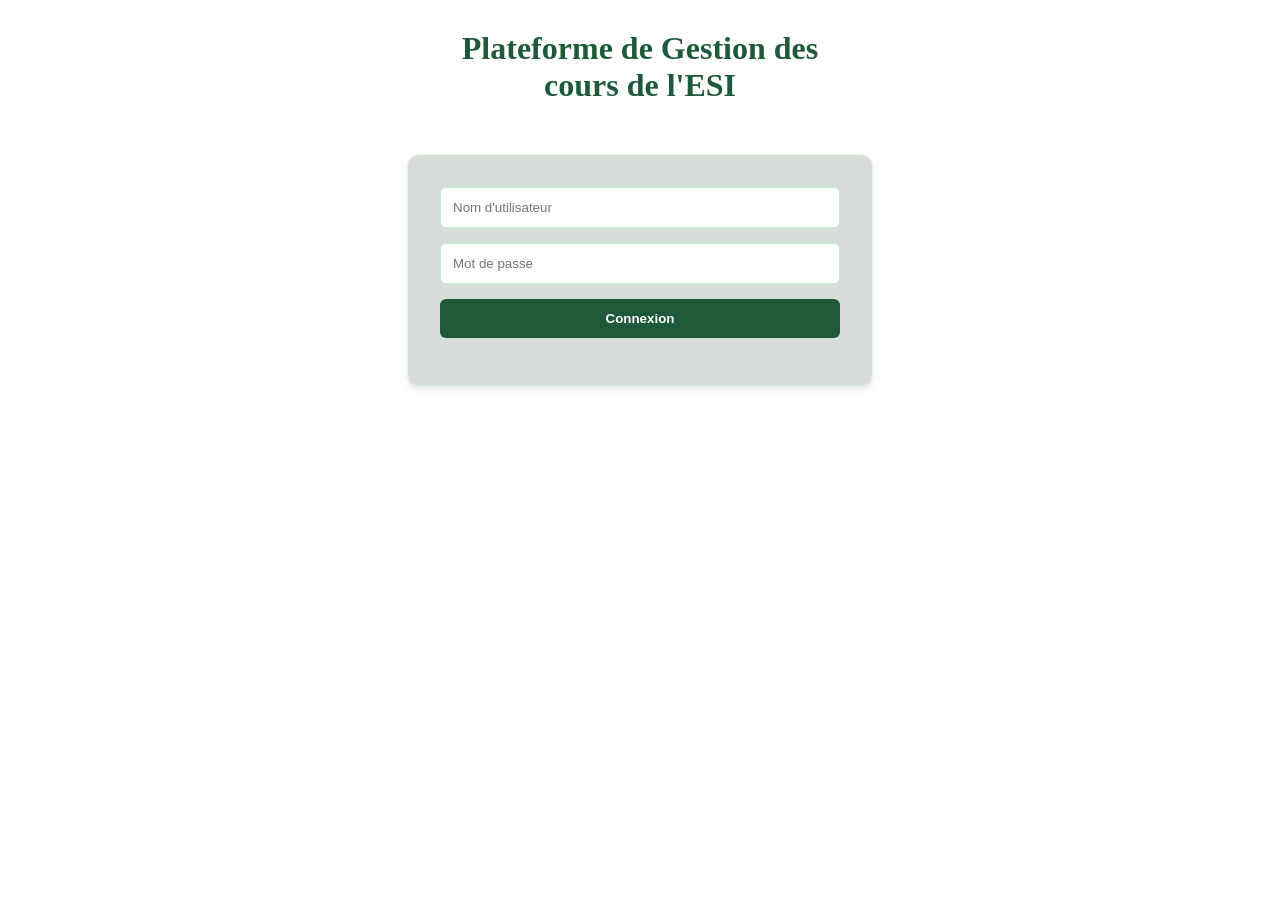
<file: index.html>
<!DOCTYPE html>
<html lang="fr">
<head>
    <meta charset="UTF-8">
    
    <meta name="viewport" content="width=device-width, initial-scale=1.0">
    <title>Connexion</title>
    <link rel="stylesheet" href="index.css">
</head>
<body>

    <h1 class="titre-plateforme">Plateforme de Gestion des cours de l'ESI</h1>

    <div class="login-container">
        <form id="loginForm">
            <input type="text" id="username" placeholder="Nom d'utilisateur" required>
            <input type="password" id="password" placeholder="Mot de passe" required>
            <button type="submit">Connexion</button>
        </form>
        <p id="errorMessage"></p>
    </div>

    <script src="config.js"></script>
    <script src="index.js"></script>
</body>
</html>
</file>
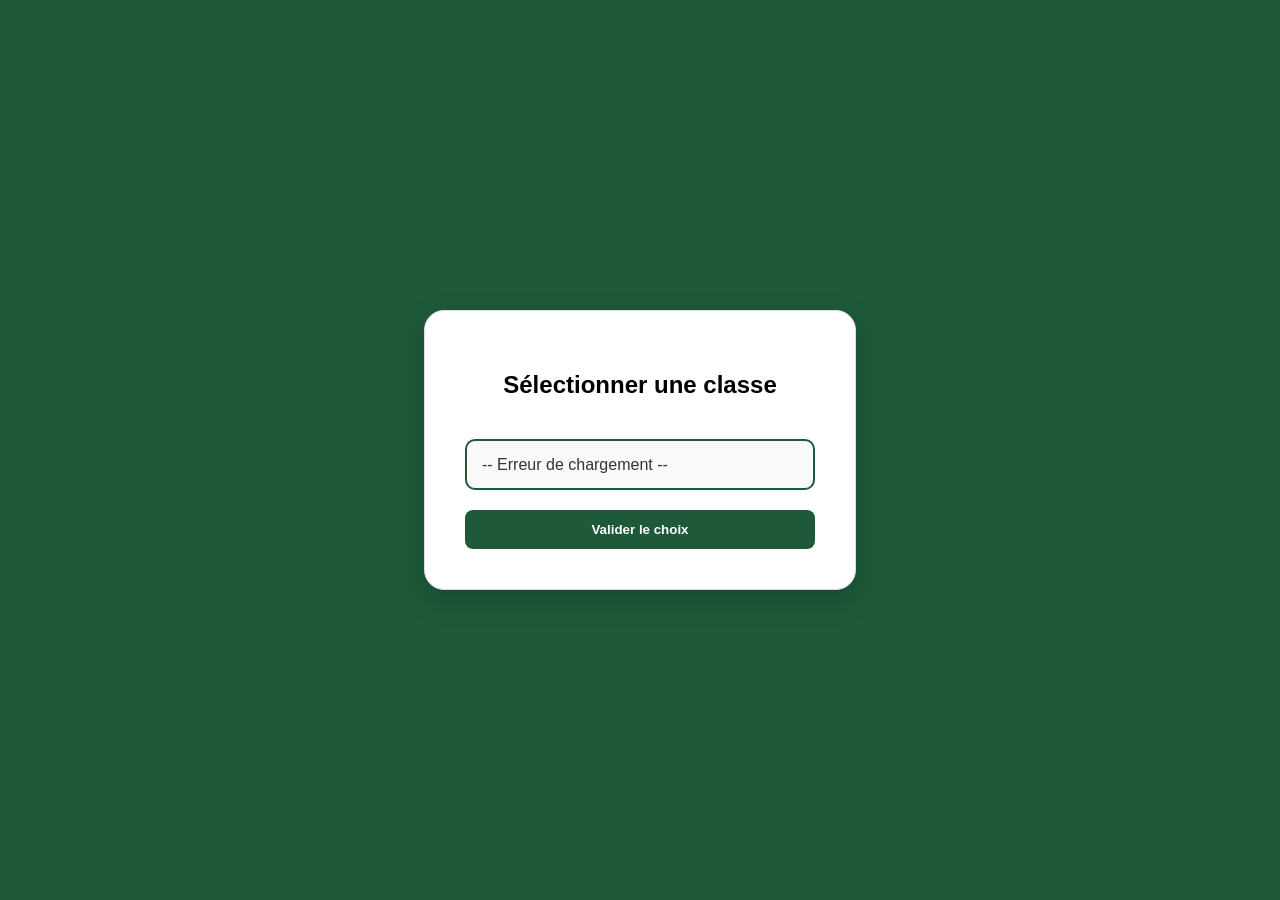
<file: accueil.html>
<!DOCTYPE html>
<html lang="fr">
<head>
    <meta charset="UTF-8">
    <meta name="viewport" content="width=device-width, initial-scale=1.0">
    <title>Sélection de Classe</title>
    <link rel="stylesheet" href="global.css">
    <link rel="stylesheet" href="accueil.css">
</head>
<body>

    <div class="card">
        <h2>Sélectionner une classe</h2>

        <select id="classeSelect" class="styled-select">
        <option value="" disabled selected>Chargement des classes...</option>
        </select>

        <button id="validerBtn">Valider le choix</button>
    </div>

    <script src="config.js"></script>
    <script src="accueil.js"></script>
</body>
</html>
</file>
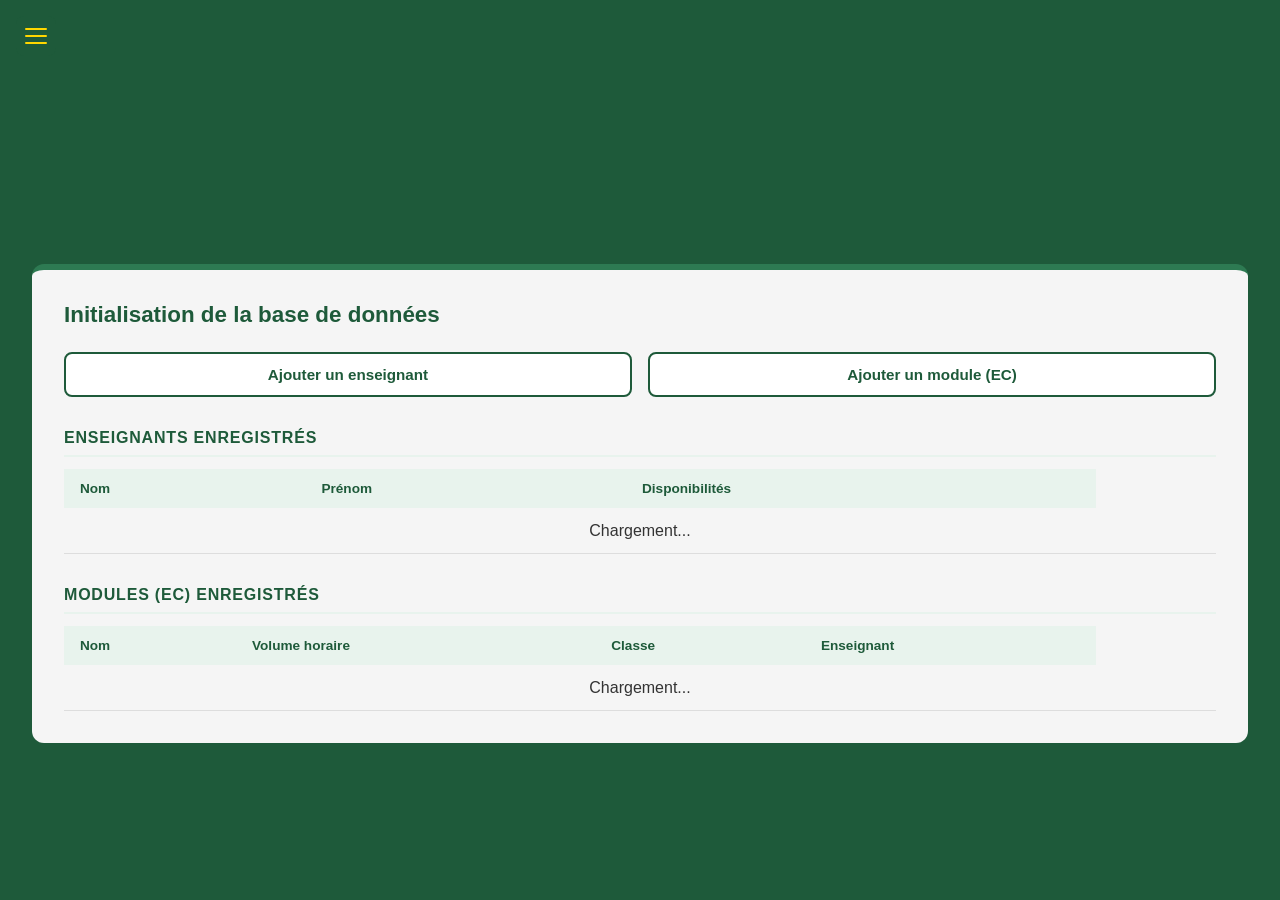
<file: initialisation.html>
<!DOCTYPE html>
<html lang="fr">
<head>
  <meta name="viewport" content="width=device-width, initial-scale=1.0">
  <meta charset="UTF-8">
  <title>Initialisation</title>
  <link rel="stylesheet" href="initialisation.css" />
  <link rel="stylesheet" href="global.css">
</head>

<body>

  <script src="Sidebar.js"></script>

  <main class="content">
    <div class="container">

      <h2>Initialisation de la base de données</h2>

      <!-- Boutons -->
      <div class="boutons-choix">
        <button onclick="afficherFormulaire('enseignant')" class="btn-choix">
          Ajouter un enseignant
        </button>
        <button onclick="afficherFormulaire('ec')" class="btn-choix">
          Ajouter un module (EC)
        </button>
      </div>

      <!-- Formulaire Enseignant -->
      <div id="form-enseignant" class="formulaire" style="display:none;">
        <h3>Nouvel enseignant</h3>
        <div class="champ">
          <label>Nom</label>
          <input type="text" id="ens-nom" />
        </div>
        <div class="champ">
          <label>Prénom</label>
          <input type="text" id="ens-prenom" />
        </div>
        <div class="champ">
          <label>Disponibilités</label>
          <textarea id="ens-dispo"></textarea>
        </div>
        <div class="form-actions">
          <button onclick="ajouterEnseignant()" class="btn-save">Enregistrer</button>
          <button onclick="fermerFormulaire()" class="btn-cancel">Annuler</button>
        </div>
      </div>

      <!-- Formulaire EC -->
      <div id="form-ec" class="formulaire" style="display:none;">
        <h3>Nouveau module (EC)</h3>
        <div class="champ">
          <label>Nom du module</label>
          <input type="text" id="ec-nom" />
        </div>
        <div class="champ">
          <label>Volume horaire</label>
          <input type="number" id="ec-volume" min="1" />
        </div>
        <div class="champ">
          <label>Classe</label>
          <select id="ec-classe">
            <option value="">Chargement...</option>
          </select>
        </div>
        <div class="champ">
          <label>Enseignant</label>
          <select id="ec-enseignant">
            <option value="">-- Choisir un enseignant --</option>
          </select>
        </div>
        <div class="form-actions">
          <button onclick="ajouterEC()" class="btn-save">Enregistrer</button>
          <button onclick="fermerFormulaire()" class="btn-cancel">Annuler</button>
        </div>
      </div>

      <!-- Tableau enseignants -->
      <div class="table-section">
        <h3>Enseignants enregistrés</h3>
        <table>
          <thead>
            <tr>
              <th>Nom</th>
              <th>Prénom</th>
              <th>Disponibilités</th>
              <th>Action</th>
            </tr>
          </thead>
          <tbody id="table-enseignants">
            <tr><td colspan="4" style="text-align:center;">Chargement...</td></tr>
          </tbody>
        </table>
      </div>

      <!-- Tableau EC -->
      <div class="table-section">
        <h3>Modules (EC) enregistrés</h3>
        <table>
          <thead>
            <tr>
              <th>Nom</th>
              <th>Volume horaire</th>
              <th>Classe</th>
              <th>Enseignant</th>
              <th>Action</th>
            </tr>
          </thead>
          <tbody id="table-ec">
            <tr><td colspan="5" style="text-align:center;">Chargement...</td></tr>
          </tbody>
        </table>
      </div>

    </div>
  </main>

  <script src="config.js"></script>
  <script src="initialisation.js"></script>

</body>
</html>
</file>
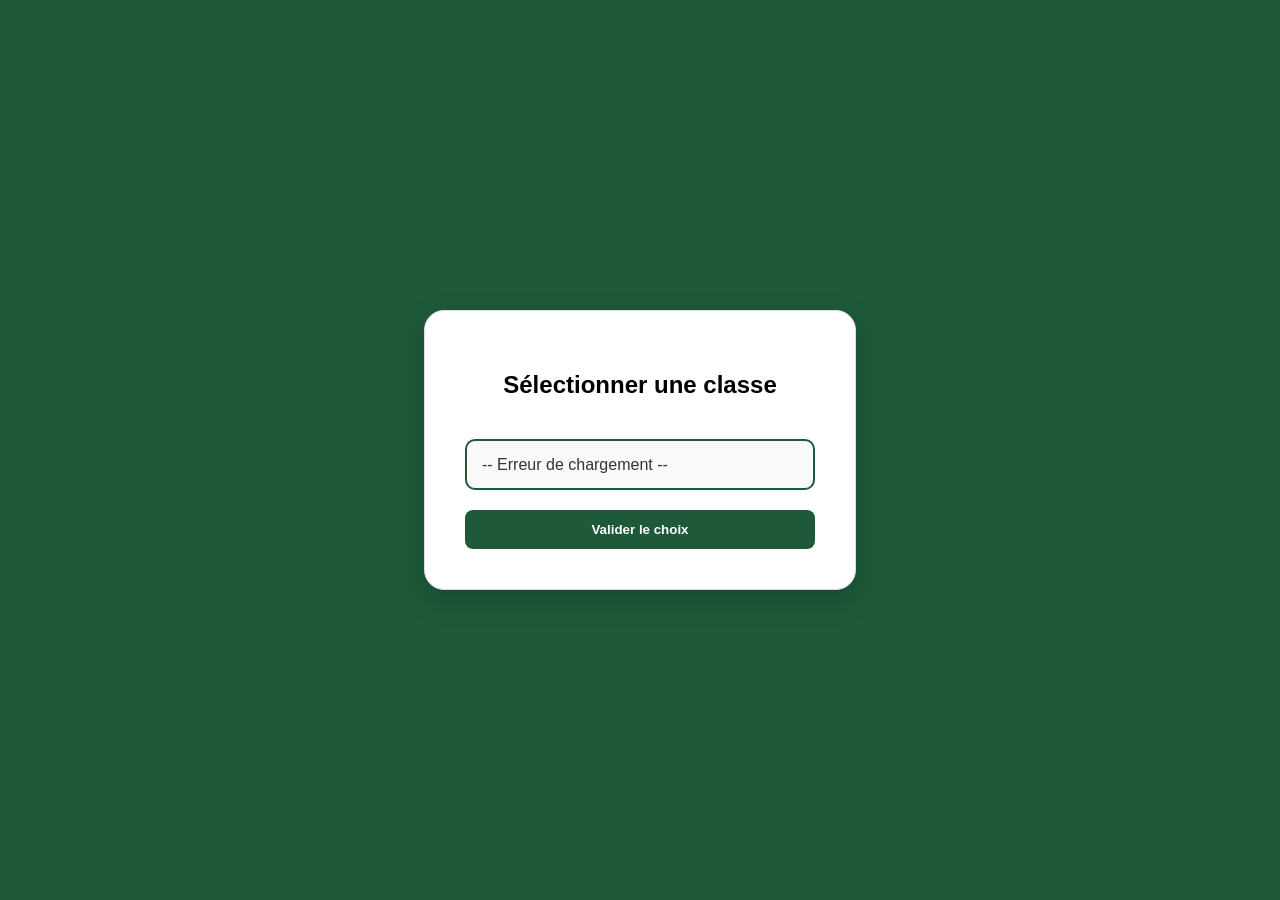
<file: modules.html>
<!DOCTYPE html>
<html lang="fr">
<head>
    <meta charset="UTF-8">
    <meta name="viewport" content="width=device-width, initial-scale=1.0">
    <title>Mes Modules (EC)</title>
    <link rel="stylesheet" href="modules.css">
    <link rel="stylesheet" href="global.css">
</head>
<body>
    <script src="Sidebar.js"></script>

    <div class="main-container">
        <h1>Mes Éléments Constitutifs (EC)</h1>
        <div id="modulesList" class="modules-grid">
            <p>Chargement de vos modules...</p>
        </div>
    </div>

    <script src="config.js"></script>
    <script src="modules.js"></script>
    
</body>
</html>
</file>
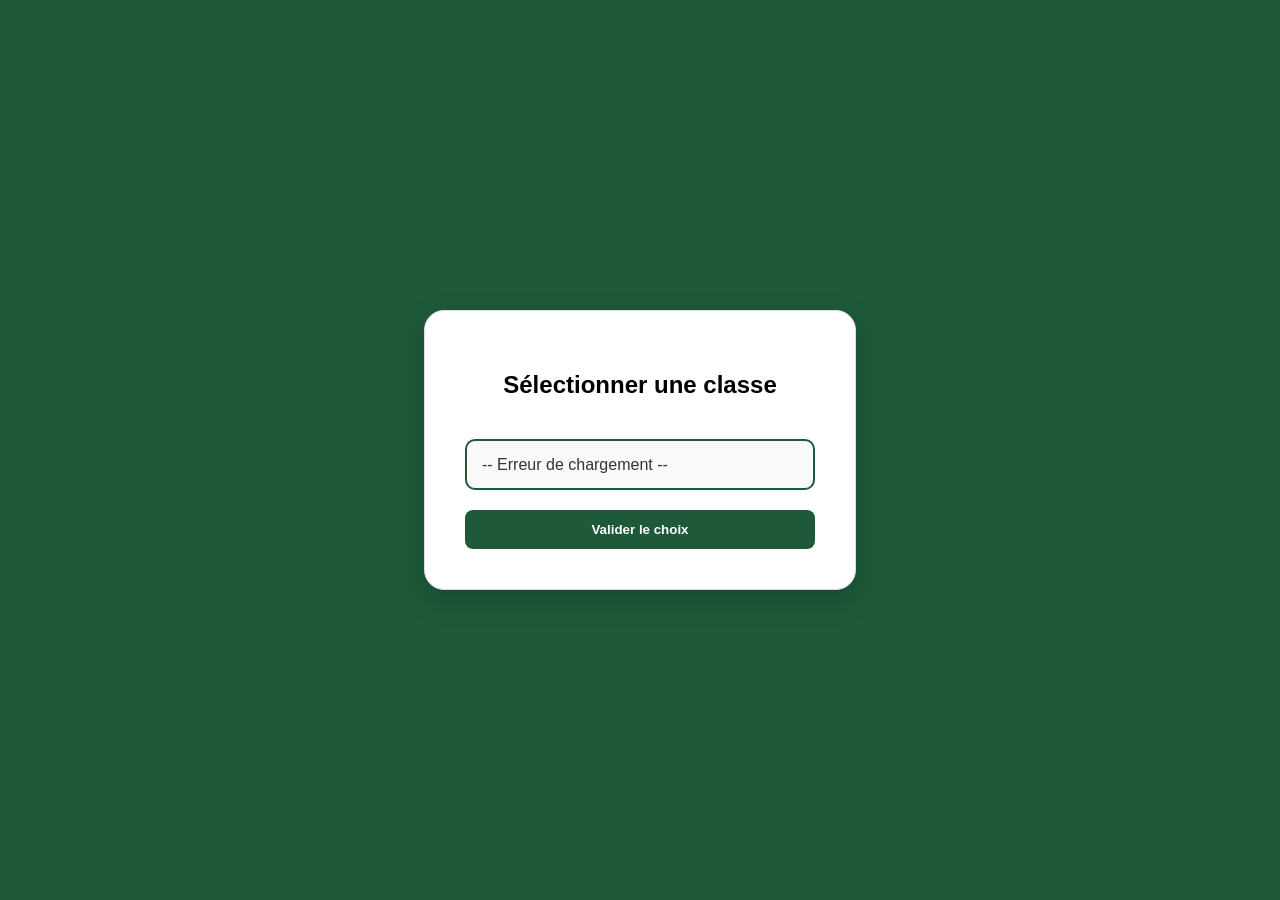
<file: precedence.html>
<!DOCTYPE html>
<html lang="fr">
<head>
    <meta charset="UTF-8">
    <meta name="viewport" content="width=device-width, initial-scale=1.0">
    <title>Gestion des Précédences</title>
    <link rel="stylesheet" href="precedence.css">
    <link rel="stylesheet" href="global.css">
</head>
<body>
    <script src="Sidebar.js"></script>

    <div class="page-wrapper">
        <form id="precedenceForm">
            <h1>Gestion des Précédences</h1>
        
            <label for="predecesseurSelect">Prédécesseur (à valider en premier) :</label>
            <select id="predecesseurSelect" required>            
                <option value="">Chargement...</option>
            </select>

            <label for="moduleSelect">Module (à valider après) :</label>
            <select id="moduleSelect" required>            
                <option value="">Chargement...</option>
            </select>

            <button type="submit">Enregistrer la précédence</button>
        </form>

        <table id="tableau-precedences-container">
            <thead>
                <tr>
                    <th>Prédécesseur</th>
                    <th>Module</th>
                    <th>Action</th>
                </tr>
            </thead>
            <tbody id="tableau-precedences"></tbody>
        </table> 
    </div>   

    <script src="config.js"></script>
    <script src="precedence.js"></script>
    
</body>
</html>
</file>
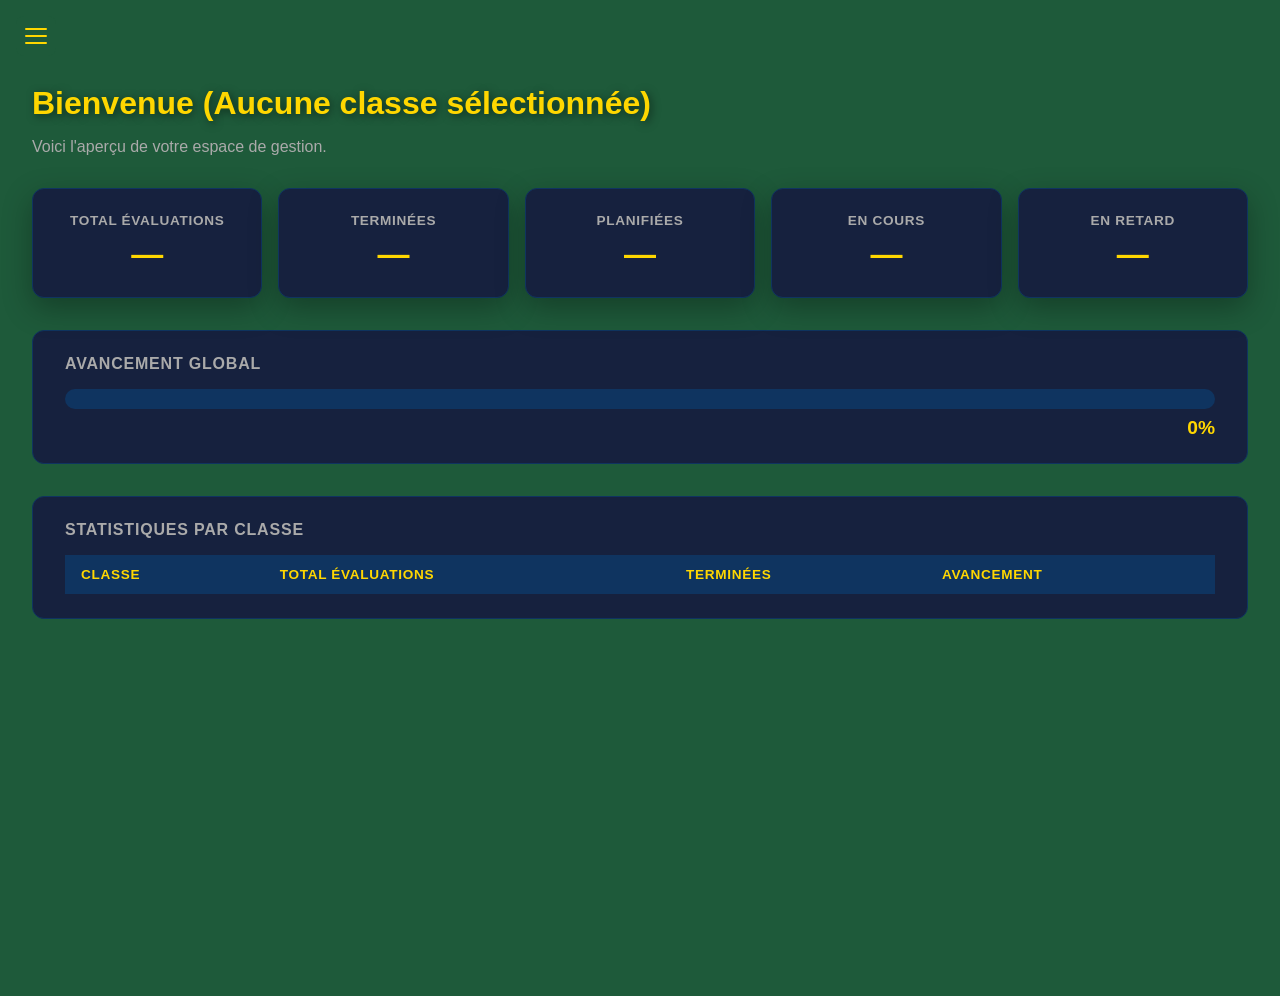
<file: Statistique.html>
<!DOCTYPE html>
<html lang="fr">
<head>
    <meta charset="UTF-8">
    <title>Tableau de Bord</title>
    <link rel="stylesheet" href="tableau_bord.css">
    <link rel="stylesheet" href="global.css">
</head>
<body>

    <script src="Sidebar.js"></script>

    <main class="main-content">
        <h1 id="welcomeMessage"></h1>
        <p>Voici l'aperçu de votre espace de gestion.</p>

        <!-- Cartes résumé -->
        <div class="stats-cards">
            <div class="card">
                <h3>Total évaluations</h3>
                <p id="total">—</p>
            </div>
            <div class="card">
                <h3>Terminées</h3>
                <p id="terminees">—</p>
            </div>
            <div class="card">
                <h3>Planifiées</h3>
                <p id="planifiees">—</p>
            </div>
            <div class="card">
                <h3>En cours</h3>
                <p id="encours">—</p>
            </div>
            <div class="card">
                <h3>En retard</h3>
                <p id="retard">—</p>
            </div>
        </div>

        <!-- Barre de progression -->
        <div class="progress-section">
            <h2>Avancement global</h2>
            <div class="progress-container">
                <div class="progress-bar" id="progress-bar" style="width: 0%"></div>
            </div>
            <p id="pourcentage">0%</p>
        </div>

        <!-- Tableau par classe -->
        <div class="table-section">
            <h2>Statistiques par classe</h2>
            <table>
                <thead>
                    <tr>
                        <th>Classe</th>
                        <th>Total évaluations</th>
                        <th>Terminées</th>
                        <th>Avancement</th>
                    </tr>
                </thead>
                <tbody id="table-classes"></tbody>
            </table>
        </div>
    </main>

    <script src="config.js"></script>
    <script src="Statistique.js"></script>
    <script>
        document.addEventListener("DOMContentLoaded", () => {
            const className = localStorage.getItem('classe_choisie');
            const welcomeMessage = document.getElementById('welcomeMessage');
            if (className) {
                welcomeMessage.textContent = `Bienvenue dans la classe ${className}`;
            } else {
                welcomeMessage.textContent = "Bienvenue (Aucune classe sélectionnée)";
            }
        });
    </script>
</body>
</html>
</file>
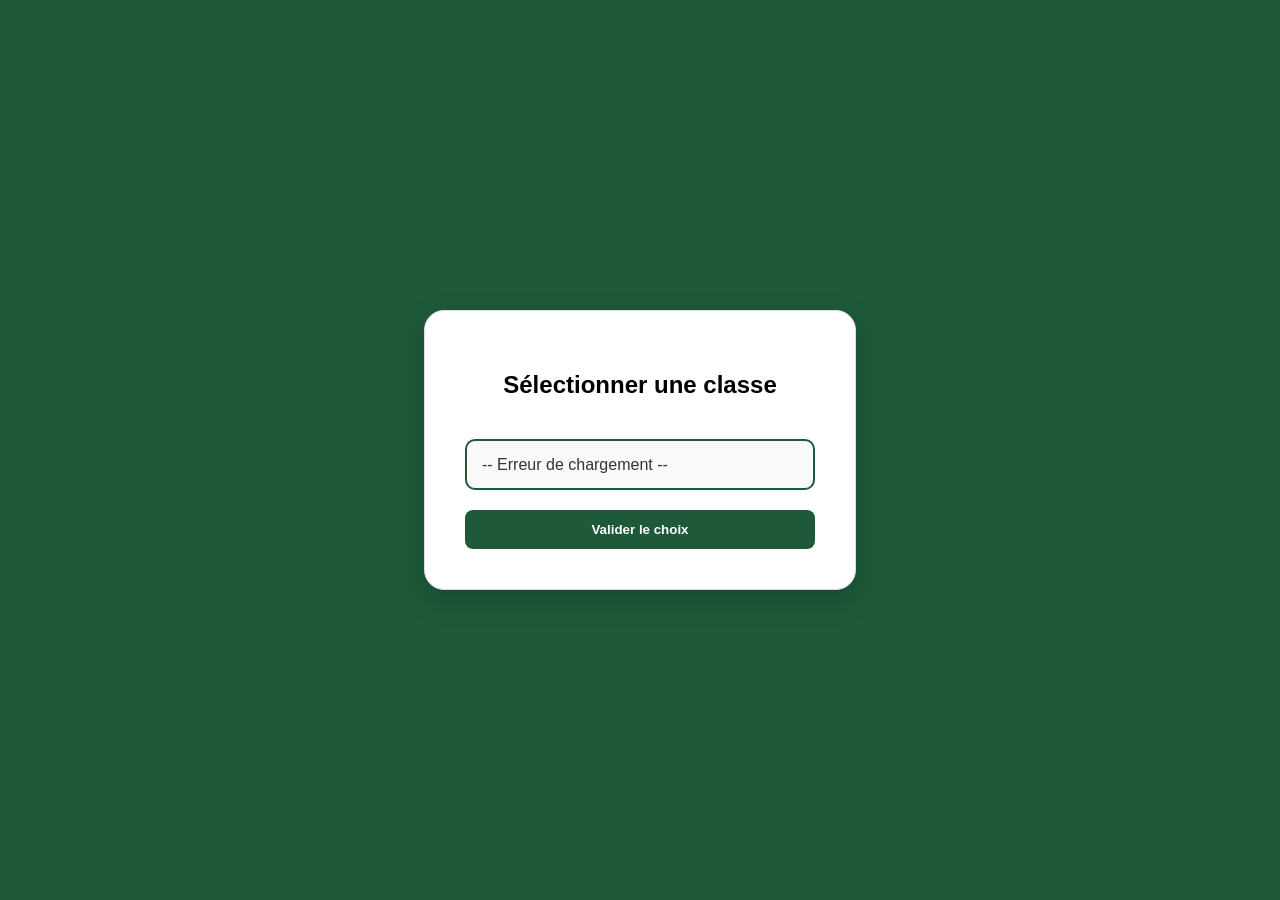
<file: suivi.html>
<!DOCTYPE html>
<html lang="fr">
<head>
    <meta charset="UTF-8">
    <meta name="viewport" content="width=device-width, initial-scale=1.0">
    <title>Suivi des Evaluations</title>
    <link rel="stylesheet" href="global.css">
    <link rel="stylesheet" href="suivi.css">
</head>
<body>
    <!-- Sidebar injectée automatiquement par Sidebar.js -->
    <main class="main-content">

        <div class="suivi-header">
            <h1>Suivi des Evaluations</h1>
            <span class="info-classe">Classe : <strong id="nom-classe">...</strong></span>
        </div>

        <!-- Ajout de devoir -->
        <div class="ajouter-devoir-form">
            <h2>Programmer une évaluation</h2>
            <select id="select-ec"></select>
            <input type="date" id="input-date">
            <select id="select-type">
                <option value="examen theorique">Examen théorique</option>
                <option value="TP">TP</option>
                <option value="Rattrapage">Rattrapage</option>
            </select>
            <select id="select-statut">
                <option value="planifiée">Planifiée</option>
                <option value="terminée">Terminée</option>
            </select>
            <button onclick="ajouterEvaluation()">Ajouter</button>
        </div>

        <!-- Liste des devoirs -->
        <div id="liste-devoirs" class="devoirs-grid">
            <p class="chargement">Chargement des devoirs...</p>
        </div>

    </main>

    <script src="config.js"></script>
    <script src="suivi.js"></script>
    <script src="Sidebar.js"></script>
</body>
</html>
</file>
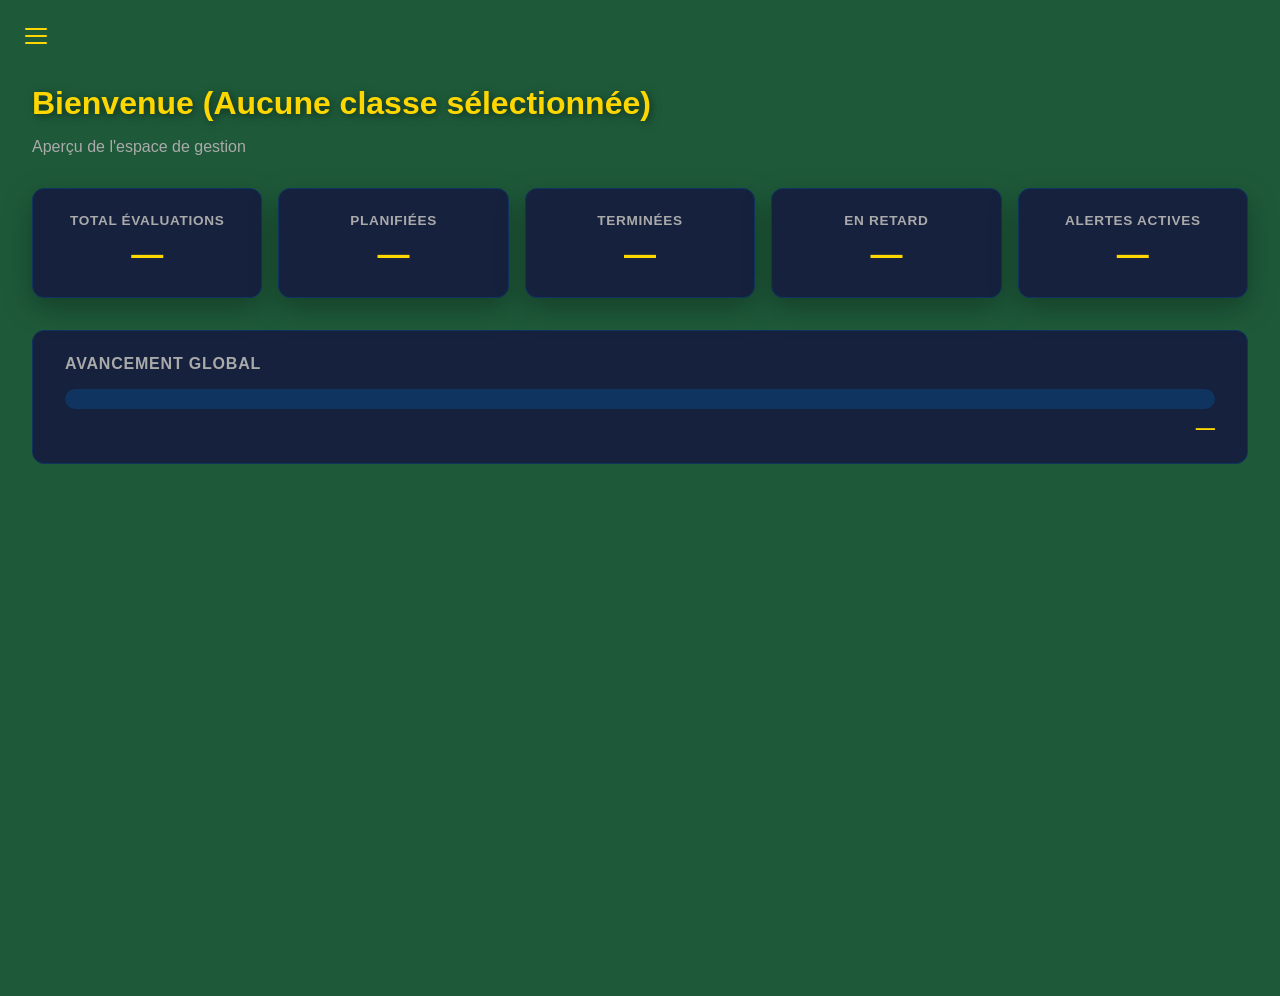
<file: tableau_bord.html>
<!DOCTYPE html>
<html lang="fr">
<head>
    <meta charset="UTF-8">
    <title>Tableau de Bord</title>
    <link rel="stylesheet" href="tableau_bord.css">
    <link rel="stylesheet" href="global.css">
    <link rel="icon" href="data:,">
</head>
<body>
    <script src="Sidebar.js"></script>

    <main class="main-content">
        <h1 id="welcomeMessage">Bienvenue...</h1>
        <p>Aperçu de l'espace de gestion</p>

        <div class="stats-cards">
            <div class="card">
                <h3>Total évaluations</h3>
                <p id="total-evals">—</p>
            </div>
            <div class="card">
                <h3>Planifiées</h3>
                <p id="total-planifiees">—</p>
            </div>
            <div class="card">
                <h3>Terminées</h3>
                <p id="total-terminees">—</p>
            </div>
            <div class="card">
                <h3>En retard</h3>
                <p id="total-retard">—</p>
            </div>
            <div class="card">
                <h3>Alertes actives</h3>
                <p id="total-alertes">—</p>
            </div>
        </div>

        <div class="progress-section">
            <h2>Avancement global</h2>
            <div class="progress-container">
                <div class="progress-bar" id="progress-bar" style="width: 0%"></div>
            </div>
            <p id="avancement-global">—</p>
        </div>
    </main>

    <script src="config.js"></script>
    <script src="tableau_bord.js"></script>
    
</body>
</html>
</file>
<file: index.css>
/* Conteneur principal (le "plan") */
.login-container {
    background-color: #d9ddda; /* Fond vert très pâle */
    border: 1px solid #dcfce7;
    border-radius: 12px;
    padding: 2rem;
    max-width: 400px;
    margin: 50px auto;
    box-shadow: 0 4px 6px -1px rgba(0, 0, 0, 0.1);
}

/* Style des champs input */
#loginForm {
    display: flex;
    flex-direction: column;
    gap: 15px;
}

#loginForm input {
    padding: 12px;
    border: 1px solid #bbf7d0;
    border-radius: 6px;
    outline: none;
}

/* Bouton de connexion */
#loginForm button {
    background-color: #1e5a3a; /* Vert demandé */
    color: rgb(255, 253, 253);
    padding: 12px;
    border: none;
    border-radius: 6px;
    cursor: pointer;
    font-weight: bold;
    transition: background 0.3s;
}

/* Exemple : si l'écran est petit (téléphone) */
@media (max-width: 768px) {
    .sidebar {
        width: 100%;
        height: auto;
        position: relative;
    }
    .main-content {
        margin-left: 0;
    }
}


#loginForm button:hover {
    background-color: #16462c; /* Nuance plus foncée au survol */
}

/* Message d'erreur */
#errorMessage {
    color: #b91c1c;
    text-align: center;
    margin-top: 10px;
}

.titre-plateforme {
    text-align: center;
    color: #1e5a3a;
    font-size: 2rem;
    margin: 30px auto 0 auto;
    max-width: 400px;
}
</file>
<file: global.css>
/* Variables de couleurs */
:root {
    --vert-fonce: #1e5a3a;
    --blanc: #ffffff;
    --gris-leger: #f9f9f9;
    --ombre: rgba(0, 0, 0, 0.3);
}

/* Style global du corps */
body {
    background-color: var(--vert-fonce);
    margin: 0;
    padding: 0;
    font-family: 'Segoe UI', Arial, sans-serif;
}

/* Style du Cadre */
.card {
    background: var(--blanc);
    padding: 2.5rem;
    border-radius: 20px;
    box-shadow: 0 10px 30px var(--ombre);
    width: 350px;
    text-align: center;
}

/* Style du Menu Déroulant */
.styled-select {
    width: 100%;
    padding: 15px;
    margin: 20px 0;
    border: 2px solid var(--vert-fonce);
    border-radius: 10px;
    background-color: var(--gris-leger);
    font-size: 1rem;
    cursor: pointer;
}

/* Style du bouton */
button {
    width: 100%;
    padding: 12px;
    background-color: var(--vert-fonce);
    color: var(--blanc);
    border: none;
    border-radius: 8px;
    font-weight: bold;
    cursor: pointer;
    transition: background 0.3s;
}

button:hover {
    background-color: #16462c;
}

.card {
    animation: fadeIn 0.8s ease-in-out;
}

@keyframes fadeIn {
    from { opacity: 0; transform: translateY(20px); }
    to { opacity: 1; transform: translateY(0); }
}
</file>
<file: accueil.css>
body {
    display: flex;
    justify-content: center;
    align-items: center;
    height: 100vh;
    margin: 0;
}

.card {
    background: #ffffff;
    padding: 2.5rem;
    border-radius: 20px;
    box-shadow: 0 10px 30px rgba(0,0,0,0.2);
    width: 350px;
    border: 1px solid #ddd;
}

.styled-select {
    width: 100%;
    padding: 15px;
    margin: 20px 0;
    border: 2px solid #1e5a3a;
    border-radius: 10px;
    background-color: #f9f9f9;
    font-size: 1rem;
    color: #333;
    cursor: pointer;
    appearance: none; 
}

.styled-select:focus {
    outline: none;
    border-color: #2e8b57; 
}
</file>
<file: initialisation.css>
:root {
    --vert-fonce: #1e5a3a;
    --vert-pale: #e8f3ed;
    --vert-moyen: #2d7a52;
    --blanc: #ffffff;
    --gris-clair: #f5f5f5;
    --gris-bordure: #ddd;
    --rouge: #c0392b;
}

* {
    margin: 0;
    padding: 0;
    box-sizing: border-box;
    font-family: Arial, sans-serif;
}

html, body {
    height: auto;
    min-height: 100vh;
    background: var(--vert-fonce);
}

.content {
    /* margin-left: 250px; */
    padding: 2rem;
}

.container {
    background: var(--gris-clair);
    border-radius: 12px;
    padding: 2rem;
    border-top: 6px solid var(--vert-moyen);
    margin-top: 200px;
}

.container h2 {
    font-size: 1.4rem;
    color: var(--vert-fonce);
    margin-bottom: 1.5rem;
}

.boutons-choix {
    display: flex;
    gap: 1rem;
    margin-bottom: 1.5rem;
}

.btn-choix {
    flex: 1;
    border: 2px solid var(--vert-fonce);
    background: var(--blanc);
    color: var(--vert-fonce);
    padding: 0.75rem 1rem;
    cursor: pointer;
    border-radius: 8px;
    font-size: 0.95rem;
    font-weight: 600;
    transition: 0.2s;
}

.btn-choix:hover {
    background: var(--vert-fonce);
    color: var(--blanc);
}

.formulaire {
    margin-bottom: 2rem;
    padding: 1.5rem;
    border: 1px solid var(--gris-bordure);
    border-radius: 10px;
    background: var(--gris-clair);
    margin-top: 150px;
}

.formulaire h3 {
    font-size: 1rem;
    color: var(--vert-fonce);
    margin-bottom: 1rem;
    text-transform: uppercase;
    letter-spacing: 0.05em;
}

.champ {
    margin-bottom: 1rem;
    display: flex;
    flex-direction: column;
}

.champ label {
    margin-bottom: 0.4rem;
    font-weight: 600;
    font-size: 0.9rem;
    color: #444;
}

.champ input,
.champ textarea,
.champ select {
    padding: 0.6rem 0.75rem;
    border: 1px solid var(--gris-bordure);
    border-radius: 6px;
    font-size: 0.95rem;
    background: var(--blanc);
}

.champ input:focus,
.champ textarea:focus,
.champ select:focus {
    outline: none;
    border-color: var(--vert-moyen);
}

.form-actions {
    display: flex;
    gap: 0.75rem;
    margin-top: 0.5rem;
}

.btn-save {
    background: var(--vert-fonce);
    color: var(--blanc);
    border: none;
    padding: 0.65rem 1.25rem;
    border-radius: 6px;
    cursor: pointer;
    font-weight: 600;
    transition: 0.2s;
}

.btn-save:hover {
    background: var(--vert-moyen);
}

.btn-cancel {
    background: #ccc;
    border: none;
    padding: 0.65rem 1.25rem;
    border-radius: 6px;
    cursor: pointer;
    font-weight: 600;
    transition: 0.2s;
}

.btn-cancel:hover {
    background: #bbb;
}

.table-section {
    margin-top: 2rem;
}

.table-section h3 {
    font-size: 1rem;
    color: var(--vert-fonce);
    font-weight: 700;
    text-transform: uppercase;
    letter-spacing: 0.05em;
    margin-bottom: 0.75rem;
    padding-bottom: 0.5rem;
    border-bottom: 2px solid var(--vert-pale);
}

table {
    width: 100%;
    border-collapse: collapse;
}

thead tr {
    background: var(--vert-pale);
}

th {
    padding: 0.75rem 1rem;
    text-align: left;
    font-size: 0.85rem;
    color: var(--vert-fonce);
    font-weight: 700;
}

th:last-child {
    visibility: hidden;
    width: 120px;
}

tbody tr {
    border-bottom: 1px solid var(--gris-bordure);
    transition: background 0.15s;
}

tbody tr:hover {
    background: var(--gris-clair);
}

td {
    padding: 0.85rem 1rem;
    font-size: 1rem;
    font-weight: 500;
    color: #333;
    vertical-align: middle;
}

.btn-delete {
    background: var(--vert-fonce);
    color: var(--blanc);
    border: none;
    padding: 0.45rem 0.9rem;
    border-radius: 6px;
    cursor: pointer;
    font-size: 0.85rem;
    font-weight: 600;
    transition: 0.2s;
}

.btn-delete:hover {
    background: var(--rouge);
}

@media (max-width: 768px) {
    .content {
        margin-left: 0;
        padding: 1rem;
        padding-top: 4rem;
    }
    .boutons-choix {
        flex-direction: column;
    }
}
</file>
<file: modules.css>
body {
    font-family: Arial, sans-serif;
    background-color: #f9fafb;
    margin: 0;
    padding: 20px;
}

.main-container {
    max-width: 900px;
    margin: 0 auto;
}

h1 { color: #1e5a3a; }

.modules-grid {
    display: grid;
    grid-template-columns: repeat(auto-fill, minmax(280px, 1fr));
    gap: 20px;
    margin-top: 20px;
}

.module-card {
    background-color: #f0fdf4; /* Vert très pâle */
    border: 1px solid #dcfce7;
    border-radius: 12px;
    padding: 20px;
    box-shadow: 0 2px 4px rgba(0,0,0,0.05);
}

/* Exemple : si l'écran est petit (téléphone) */
@media (max-width: 768px) {
    .sidebar {
        width: 100%;
        height: auto;
        position: relative;
    }
    .main-content {
        margin-left: 0;
    }
}


.module-card h3 {
    color: #1e5a3a; /* Vert profond */
    margin: 0 0 10px 0;
    border-bottom: 1px solid #dcfce7;
    padding-bottom: 8px;
}

.module-card p {
    margin: 8px 0;
    color: #333;
    font-size: 0.95rem;
}

body {
  display: block !important;
  height: auto !important;
  margin: 0 !important;
  padding: 0 !important;
}
</file>
<file: precedence.css>
/* Style général de la page */
body {
    font-family: 'Segoe UI', Arial, sans-serif;
    background-color: #f9fafb;
    display: flex;
    justify-content: center;
    padding-top: 50px;
}

/* Le conteneur "Plan" */
#precedenceForm {
    background-color: #f0fdf4; /* Fond vert très pâle */
    border: 1px solid #dcfce7;
    padding: 30px;
    border-radius: 12px;
    display: flex;
    flex-direction: column;
    gap: 15px;
    width: 100%;
    max-width: 400px;
    box-shadow: 0 4px 6px rgba(0, 0, 0, 0.1);
}

h1 {
    color: #1e5a3a;
    font-size: 1.5rem;
    text-align: center;
    margin-bottom: 10px;
}

label {
    font-weight: bold;
    color: #1e5a3a;
}

select {
    padding: 12px;
    border: 1px solid #bbf7d0;
    border-radius: 6px;
    background-color: white;
}

button {
    background-color: #1e5a3a; /* Vert profond */
    color: white;
    padding: 12px;
    border: none;
    border-radius: 6px;
    cursor: pointer;
    font-weight: bold;
    margin-top: 10px;
    transition: background 0.3s;
}


/* Exemple : si l'écran est petit (téléphone) */
@media (max-width: 768px) {
    .sidebar {
        width: 100%;
        height: auto;
        position: relative;
    }
    .main-content {
        margin-left: 0;
    }
}


button:hover {
    background-color: #16462c;
}

/* Conteneur global pour form + tableau */
.page-wrapper {
    display: flex;
    flex-direction: column;
    align-items: center;
    gap: 30px;
    padding: 50px 20px;
    width: 100%;
}

/* Tableau des précédences */
#tableau-precedences-container {
    width: 100%;
    max-width: 700px;
    border-collapse: collapse;
    background: white;
    border-radius: 12px;
    overflow: hidden;
    box-shadow: 0 4px 6px rgba(0,0,0,0.1);
}

#tableau-precedences-container th {
    background-color: #1e5a3a;
    color: white;
    padding: 12px 16px;
    text-align: left;
    font-size: 0.9rem;
}

#tableau-precedences-container td {
    padding: 12px 16px;
    border-bottom: 1px solid #dcfce7;
    color: #374151;
    font-size: 0.9rem;
}

#tableau-precedences-container tr:last-child td {
    border-bottom: none;
}

#tableau-precedences-container tr:hover td {
    background-color: #f0fdf4;
}

/* Bouton supprimer dans le tableau */
.btn-suppr {
    background-color: #ef4444;
    color: white;
    padding: 6px 12px;
    border: none;
    border-radius: 6px;
    cursor: pointer;
    font-size: 0.85rem;
    margin-top: 0;
    transition: background 0.2s;
}

.btn-suppr:hover {
    background-color: #dc2626;
}
</file>
<file: tableau_bord.css>
body {
    margin: 0;
    padding: 0;
    background-color: #1a1a2e;
    color: #e0e0e0;
    font-family: 'Arial', sans-serif;
}

.main-content {
    margin-left: 250px;
    padding: 2rem;
    min-height: 100vh;
}

#welcomeMessage {
    color: #FFD700;
    font-size: 2rem;
    font-weight: 800;
    text-shadow: 2px 2px 8px rgba(0,0,0,0.5);
    margin-bottom: 0.5rem;
}

.main-content > p {
    color: #aaa;
    margin-bottom: 2rem;
}

/* Cartes résumé */
.stats-cards {
    display: flex;
    flex-wrap: wrap;
    gap: 1rem;
    margin-bottom: 2rem;
}

.stats-cards .card {
    background: #16213e;
    border: 1px solid #0f3460;
    border-radius: 12px;
    padding: 1.5rem 2rem;
    flex: 1 1 150px;
    text-align: center;
}

.stats-cards .card h3 {
    font-size: 0.85rem;
    color: #aaa;
    margin: 0 0 0.5rem 0;
    text-transform: uppercase;
    letter-spacing: 0.05em;
}

.stats-cards .card p {
    font-size: 2rem;
    font-weight: 800;
    color: #FFD700;
    margin: 0;
}

/* Barre de progression */
.progress-section {
    background: #16213e;
    border: 1px solid #0f3460;
    border-radius: 12px;
    padding: 1.5rem 2rem;
    margin-bottom: 2rem;
}

.progress-section h2 {
    font-size: 1rem;
    color: #aaa;
    margin: 0 0 1rem 0;
    text-transform: uppercase;
    letter-spacing: 0.05em;
}

.progress-container {
    background: #0f3460;
    border-radius: 999px;
    height: 20px;
    overflow: hidden;
    margin-bottom: 0.5rem;
}

.progress-bar {
    height: 100%;
    background: #FFD700;
    border-radius: 999px;
    transition: width 0.6s ease;
}

.progress-section p {
    color: #FFD700;
    font-weight: 700;
    font-size: 1.2rem;
    margin: 0;
    text-align: right;
}

/* Tableau par classe */
.table-section {
    background: #16213e;
    border: 1px solid #0f3460;
    border-radius: 12px;
    padding: 1.5rem 2rem;
}

.table-section h2 {
    font-size: 1rem;
    color: #aaa;
    margin: 0 0 1rem 0;
    text-transform: uppercase;
    letter-spacing: 0.05em;
}

table {
    width: 100%;
    border-collapse: collapse;
}

thead tr {
    background: #0f3460;
}

th {
    padding: 0.75rem 1rem;
    text-align: left;
    font-size: 0.85rem;
    color: #FFD700;
    text-transform: uppercase;
    letter-spacing: 0.05em;
}

tbody tr {
    border-bottom: 1px solid #0f3460;
    transition: background 0.2s;
}

tbody tr:hover {
    background: #0f3460;
}

td {
    padding: 0.75rem 1rem;
    font-size: 0.95rem;
}
</file>
<file: suivi.css>
/* Annule les styles de global.css qui cassent cette page */
body {
    display: block !important;
    justify-content: unset !important;
    align-items: unset !important;
    height: auto !important;
}

/* Contenu principal décalé pour laisser place à la sidebar */
.main-content {
    margin-left: 230px;
    padding: 30px;
    min-height: 100vh;
    box-sizing: border-box;
}

/* En-tête */
.suivi-header {
    display: flex;
    align-items: center;
    justify-content: space-between;
    margin-bottom: 30px;
    flex-wrap: wrap;
    gap: 10px;
}

.suivi-header h1 {
    color: #FFD700;
    font-size: 1.6rem;
    margin: 0;
}

.info-classe {
    background: #e8f0fe;
    color: #1e3a5f;
    padding: 8px 16px;
    border-radius: 20px;
    font-size: 0.95rem;
}

/* Grille des cartes devoirs */
.devoirs-grid {
    display: grid;
    grid-template-columns: repeat(auto-fill, minmax(280px, 1fr));
    gap: 20px;
}

/* Carte devoir */
.devoir-card {
    position: relative;
    background: white;
    border-radius: 12px;
    padding: 20px;
    box-shadow: 0 2px 8px rgba(0,0,0,0.08);
    border-left: 5px solid #94a3b8;
    transition: transform 0.2s;
    width: auto !important;
    animation: none !important;
}

.devoir-card:hover {
    transform: translateY(-3px);
}

.devoir-card h3 {
    margin: 0 0 10px 0;
    color: #1e3a5f;
    font-size: 1.1rem;
}

.devoir-card p {
    margin: 5px 0;
    color: #475569;
    font-size: 0.9rem;
}

.card-id {
    position: absolute;
    bottom: 10px;
    right: 14px;
    font-size: 0.75rem;
    color: #94a3b8;
}

/* Carte confirmée (terminée) */
.card-confirmee {
    border-left-color: #22c55e;
    background: #f0fdf4;
}

/* Carte annulée (non fait) */
.card-annulee {
    border-left-color: #ef4444;
    background: #fef2f2;
}

/* Boutons validation */
.card-actions {
    display: flex;
    gap: 10px;
    margin-top: 15px;
}

.btn-confirm {
    background: #22c55e;
    color: white;
    border: none;
    padding: 8px 14px;
    border-radius: 8px;
    cursor: pointer;
    font-weight: bold;
    flex: 1;
    transition: background 0.2s;
}

.btn-confirm:hover {
    background: #16a34a;
}

.btn-reject {
    background: #ef4444;
    color: white;
    border: none;
    padding: 8px 14px;
    border-radius: 8px;
    cursor: pointer;
    font-weight: bold;
    flex: 1;
    transition: background 0.2s;
}

.btn-reject:hover {
    background: #dc2626;
}

/* Statut final */
.status-final {
    display: inline-block;
    margin-top: 15px;
    font-weight: bold;
    font-size: 0.95rem;
}

/* Messages */
.chargement, .vide, .erreur {
    grid-column: 1 / -1;
    text-align: center;
    color: #64748b;
    padding: 40px;
    font-size: 1rem;
}

.erreur {
    color: #ef4444;
}

/* Responsive */
@media (max-width: 768px) {
    .main-content {
        margin-left: 0;
        padding: 15px;
    }

    .devoirs-grid {
        grid-template-columns: 1fr;
    }

    .suivi-header {
        flex-direction: column;
        align-items: flex-start;
    }
}

/* Formulaire ajout évaluation */
.ajouter-devoir-form {
    background: white;
    border-radius: 12px;
    padding: 24px;
    box-shadow: 0 2px 8px rgba(0,0,0,0.08);
    margin-bottom: 30px;
    display: flex;
    flex-wrap: wrap;
    align-items: flex-end;
    gap: 14px;
}

.ajouter-devoir-form h2 {
    width: 100%;
    color: #1e3a5f;
    font-size: 1.2rem;
    margin: 0 0 4px 0;
}

.ajouter-devoir-form select,
.ajouter-devoir-form input[type="date"] {
    padding: 10px 14px;
    border: 2px solid #cbd5e1;
    border-radius: 8px;
    font-size: 0.95rem;
    background: #f8fafc;
    color: #1e3a5f;
    flex: 1;
    min-width: 160px;
}

.ajouter-devoir-form select:focus,
.ajouter-devoir-form input[type="date"]:focus {
    outline: none;
    border-color: #1e3a5f;
}

.ajouter-devoir-form button {
    width: auto;
    padding: 10px 24px;
    background-color: #1e3a5f;
    color: white;
    border: none;
    border-radius: 8px;
    font-weight: bold;
    cursor: pointer;
    transition: background 0.2s;
    white-space: nowrap;
}

.ajouter-devoir-form button:hover {
    background-color: #162e4a;
}

@media (max-width: 768px) {
    .ajouter-devoir-form {
        flex-direction: column;
    }

    .ajouter-devoir-form select,
    .ajouter-devoir-form input[type="date"],
    .ajouter-devoir-form button {
        width: 100%;
    }
}

/* Alertes */
.alerte {
    margin: 10px 0;
    padding: 8px 12px;
    border-radius: 8px;
    font-size: 0.85rem;
    font-weight: bold;
}

.alerte.retard {
    background: #fef2f2;
    color: #dc2626;
    border-left: 4px solid #ef4444;
}

.alerte.bientôt {
    background: #fffbeb;
    color: #d97706;
    border-left: 4px solid #f59e0b;
}

.alerte.non\ programmee {
    background: #f0f9ff;
    color: #0369a1;
    border-left: 4px solid #38bdf8;
}
</file>
